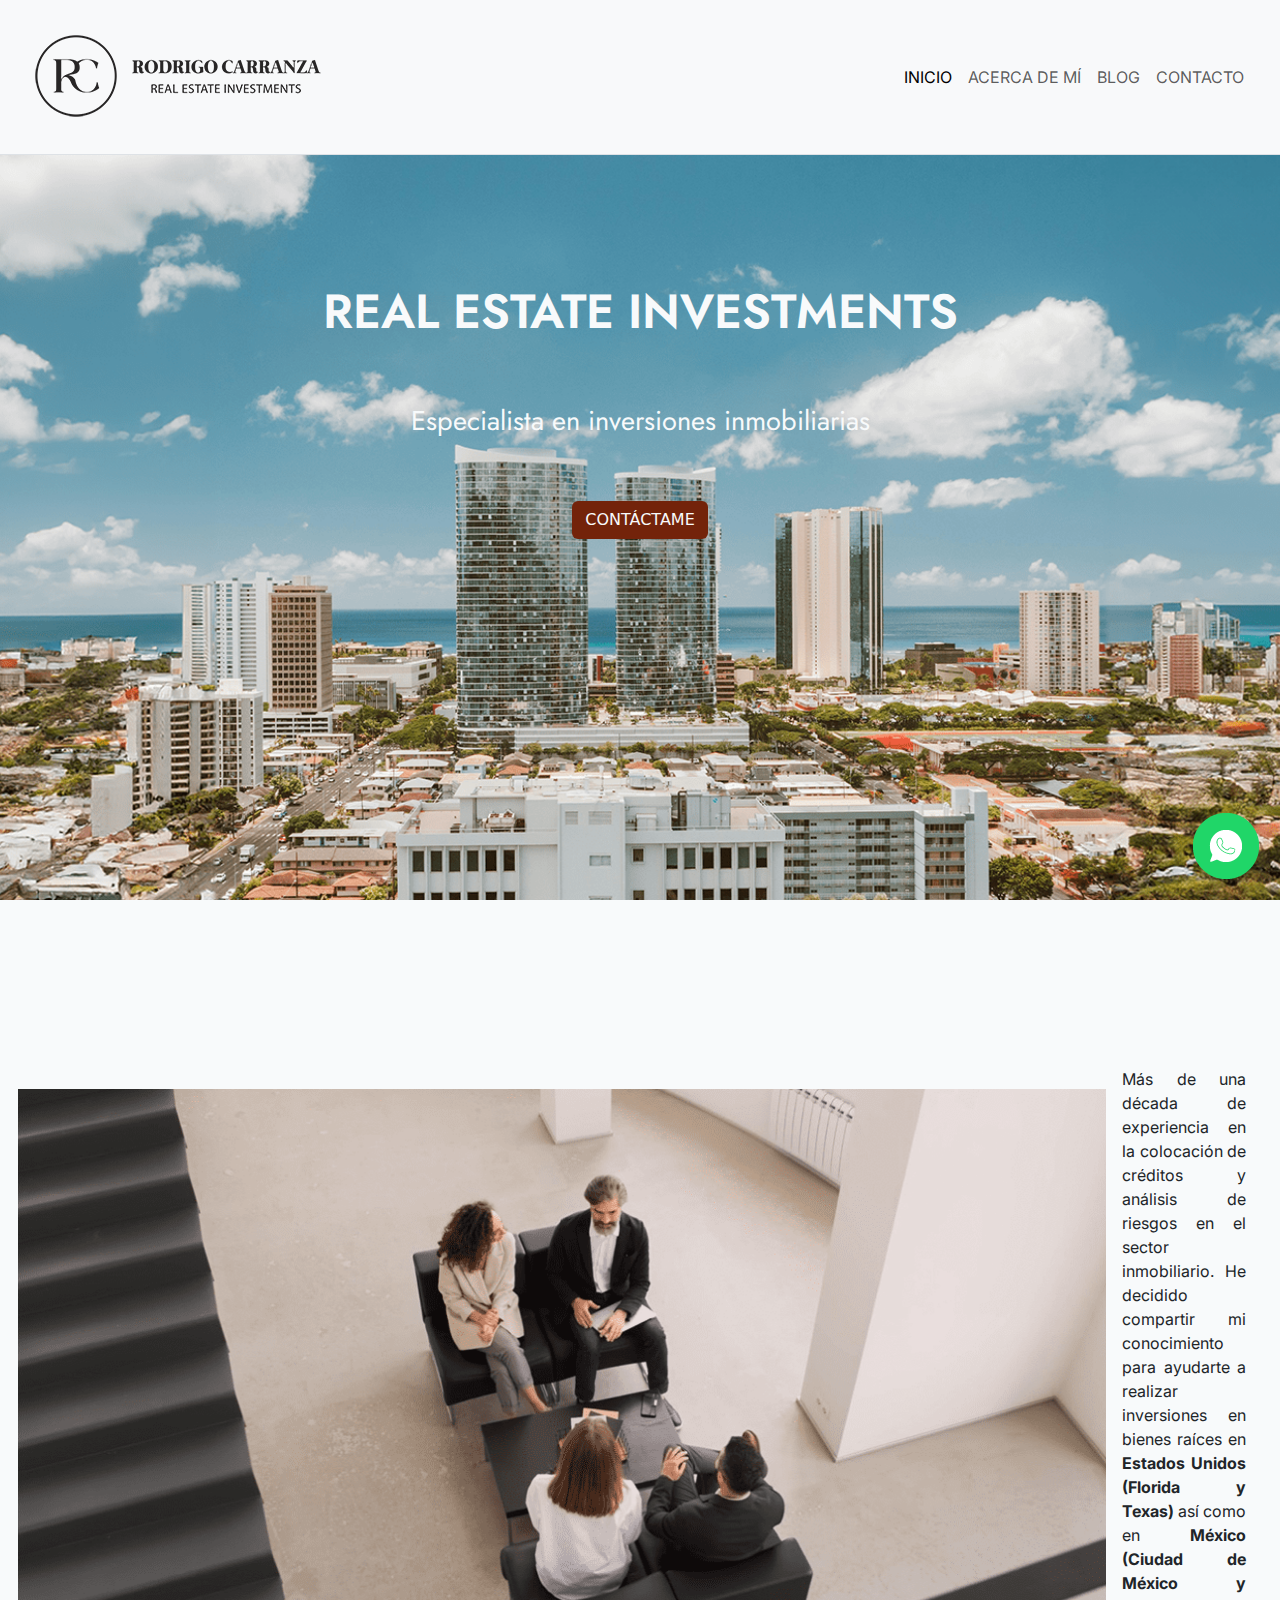
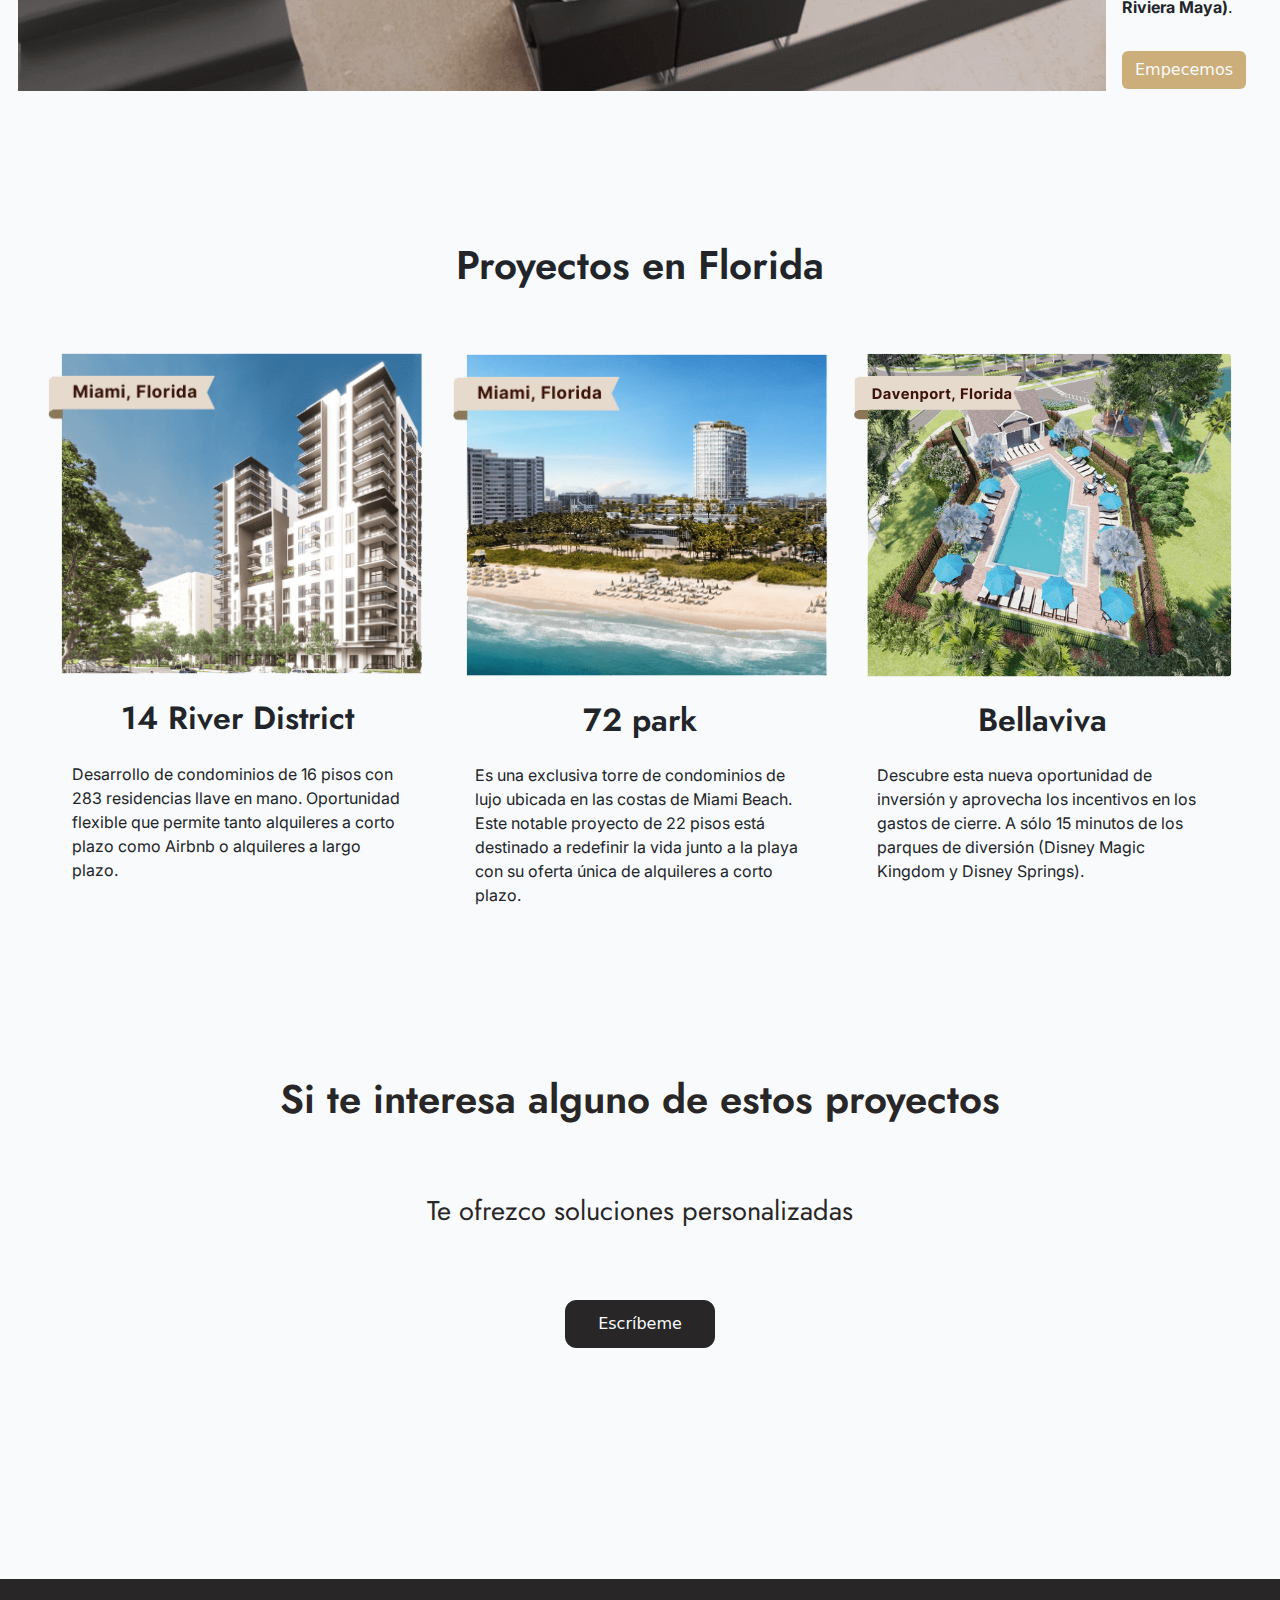
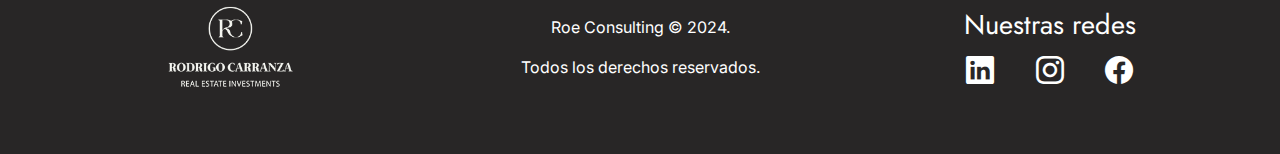
<file: index.html>
<!DOCTYPE html>
<html lang="en">
<head>
    <meta charset="UTF-8">
    <meta name="viewport" content="width=device-width, initial-scale=1. 0">
    <meta name="description" content="Descubre grandes oportunidades de inversión en bienes raíces en Estados Unidos y México con Rodrigo Carranza. Expertos en propiedades en Florida, Texas, Ciudad de México y Riviera Maya.">
    <link rel="preconnect" href="https://fonts.googleapis.com">
    <link rel="preconnect" href="https://fonts.gstatic.com" crossorigin>
    <link href="https://fonts.googleapis.com/css2?family=Inter:wght@100..900&family=Jost:wght@100..900&display=swap" rel="stylesheet">
<link href="https://cdn.jsdelivr.net/npm/bootstrap@5.3.3/dist/css/bootstrap.min.css" rel="stylesheet" integrity="sha384-QWTKZyjpPEjISv5WaRU9OFeRpok6YctnYmDr5pNlyT2bRjXh0JMhjY6hW+ALEwIH" crossorigin="anonymous">
<link rel="stylesheet" href="https://cdn.jsdelivr.net/npm/bootstrap-icons@1.11.3/font/bootstrap-icons.min.css">
    <link rel="stylesheet" href="./css/style.css">
    <title>Rodrigo Carranza, Real Estate Investments</title>
</head>

<body class="index">
  
<header class="sticky-top">

  <nav class="navbar navbar-expand-md bg-body-tertiary border-bottom">
    
    <div class="container-fluid">
      <a class="navbar-brand" href="#"><img src="./imagenes/rc_completo_gris.webp" alt="" class="w-100 p-3"></a>
      <button class="navbar-toggler" type="button" data-bs-toggle="collapse" data-bs-target="#navbarNavDropdown" aria-controls="navbarNavDropdown" aria-expanded="false" aria-label="Toggle navigation">
        <span class="navbar-toggler-icon"></span>
      </button>
      <div class="collapse navbar-collapse justify-content-md-end p-3" id="navbarNavDropdown">
        <ul class="navbar-nav">
          <li class="nav-item">
            <a class="nav-link active" aria-current="page" href="#">INICIO</a>
          </li>
          <li class="nav-item">
            <a class="nav-link" href="./pages/acerca-de-mi.html">ACERCA DE MÍ</a>
          </li>
          <li class="nav-item">
            <a class="nav-link" href="./pages/blog.html">BLOG</a>
          </li>
          <li class="nav-item dropdown">
            <a class="nav-link" href="./pages/contacto.html">CONTACTO</a>
          
          </li>
        </ul>
      </div>
    </div>
  </nav>
</header>
  
     <main>

      <section class= "portada">

        <div>

        <h1>REAL ESTATE INVESTMENTS</h1>
        <h4>Especialista en inversiones inmobiliarias</h4>
        <a href="./pages/contacto.html"class="btn mb-4 btn-2">CONTÁCTAME</a>

        </div>

      </section>

      <section class="seccion-empecemos">
        <img src="./imagenes/experiencia.webp"alt="experiencia">
    
        <div>      
            <p>Más de una década de experiencia en la colocación de créditos y análisis de riesgos en el sector inmobiliario.
            He decidido compartir mi conocimiento para ayudarte a realizar inversiones en bienes raíces en <span class="fw-bold">Estados Unidos (Florida y Texas)</span> así como en <span class="fw-bold">México (Ciudad de México y Riviera Maya)</span>.</p>
            <a href="http://wa.link/x4kqva" target="_blank" class="btn mb-4 btn-1">Empecemos </a>
        </div>
        </section>
        
        <section class="containers">

          <h2 class="text-center m-3">Proyectos en Florida</h2>

        <div class="row p-5">
        
            <article class="col-12 col-md col-lg">
             <img src="./imagenes/14-river.webp" class="rounded mx-auto d-block" alt="14river"/>
             <h3 class="m-4 text-center">14 River District</h3>
             <p class="m-4 text-start"> Desarrollo de condominios de 16 pisos con 283 residencias llave en mano. Oportunidad flexible que permite tanto alquileres a corto plazo como Airbnb o alquileres a largo plazo.</p>
            </article>
        
           <article class="col-12 col-md col-lg">
             <img src="./imagenes/72-park.webp" class="rounded mx-auto d-block"alt="72park"/>
             <h3 class="m-4 text-center">72 park</h3>
             <p class="m-4 text-start">Es una exclusiva torre de condominios de lujo ubicada en las costas de Miami Beach. Este notable proyecto de 22 pisos está destinado a redefinir la vida junto a la playa con su oferta única de alquileres a corto plazo.</p>
           </article>
        
           <article class="col-12 col-md col-lg">
             <img src="./imagenes/bellaviva.webp" class="rounded mx-auto d-block"alt="bellaviva"/>
             <h3 class="m-4 text-center">Bellaviva</h3>
              <p class="m-4 text-start">Descubre esta nueva oportunidad de inversión y aprovecha los incentivos en los gastos de cierre. A sólo 15 minutos de los parques de diversión (Disney Magic Kingdom y Disney Springs).</p>
            </article>

        </div>
        </section>


        <section class= "escribeme">

          <div>
  
          <h2>Si te interesa alguno de estos proyectos</h2>
          <h4>Te ofrezco soluciones personalizadas</h4>
          <a href="http://wa.link/x4kqva" target="_blank"  class="btn btn-2">Escríbeme</a>
  
          </div>
  
        </section>

       
     </main>

     <div class="whatsapp">
      <a href="http://wa.link/x4kqva" class="whats" target="_blank"><img src="./imagenes/whats.webp" alt="whatsapp" ></a>
     </div>


     <footer class="fixed-bottom-0 footer text-white">
      <div class="container">

        <div class="row p-4 d-md-flex justify-content-md-between align-items-md-center">

          <div class="mb-3 d-flex flex-column align-items-center col-md-3">
            <img src="./imagenes/logo-complto.webp" class="w-50 mb-4" alt="">
          </div>


          <div class="mb-4 col-md-4">
            <p class="text-center"> Roe Consulting © 2024.</p>
            <p class="text-center"> Todos los derechos reservados.</p>
          </div>

         <div class="mb-3 col-md-3">
           <h4 class="text-center">Nuestras redes</h4>

           <div class="mb-3 fs-3 d-flex justify-content-evenly">
            <a href="https://www.linkedin.com/in/rodrigo-carranza-b4a58064/" target="_blank"><i class="bi bi-linkedin text-white"></i></a>
            <a href="https://www.instagram.com/rodrigo.carranza.rc" target="_blank"><i class="bi bi-instagram text-white"></i></a>
            <a href="https://www.facebook.com/rodrigo.carranza.rc" target="_blank"><i class="bi bi-facebook text-white"></i></a>
            </div>

          </div>
        </div>
      </div>
        

     </footer>

    <script src="https://cdn.jsdelivr.net/npm/bootstrap@5.3.3/dist/js/bootstrap.bundle.min.js" integrity="sha384-YvpcrYf0tY3lHB60NNkmXc5s9fDVZLESaAA55NDzOxhy9GkcIdslK1eN7N6jIeHz" crossorigin="anonymous"></script>
</body>
</html>
</file>
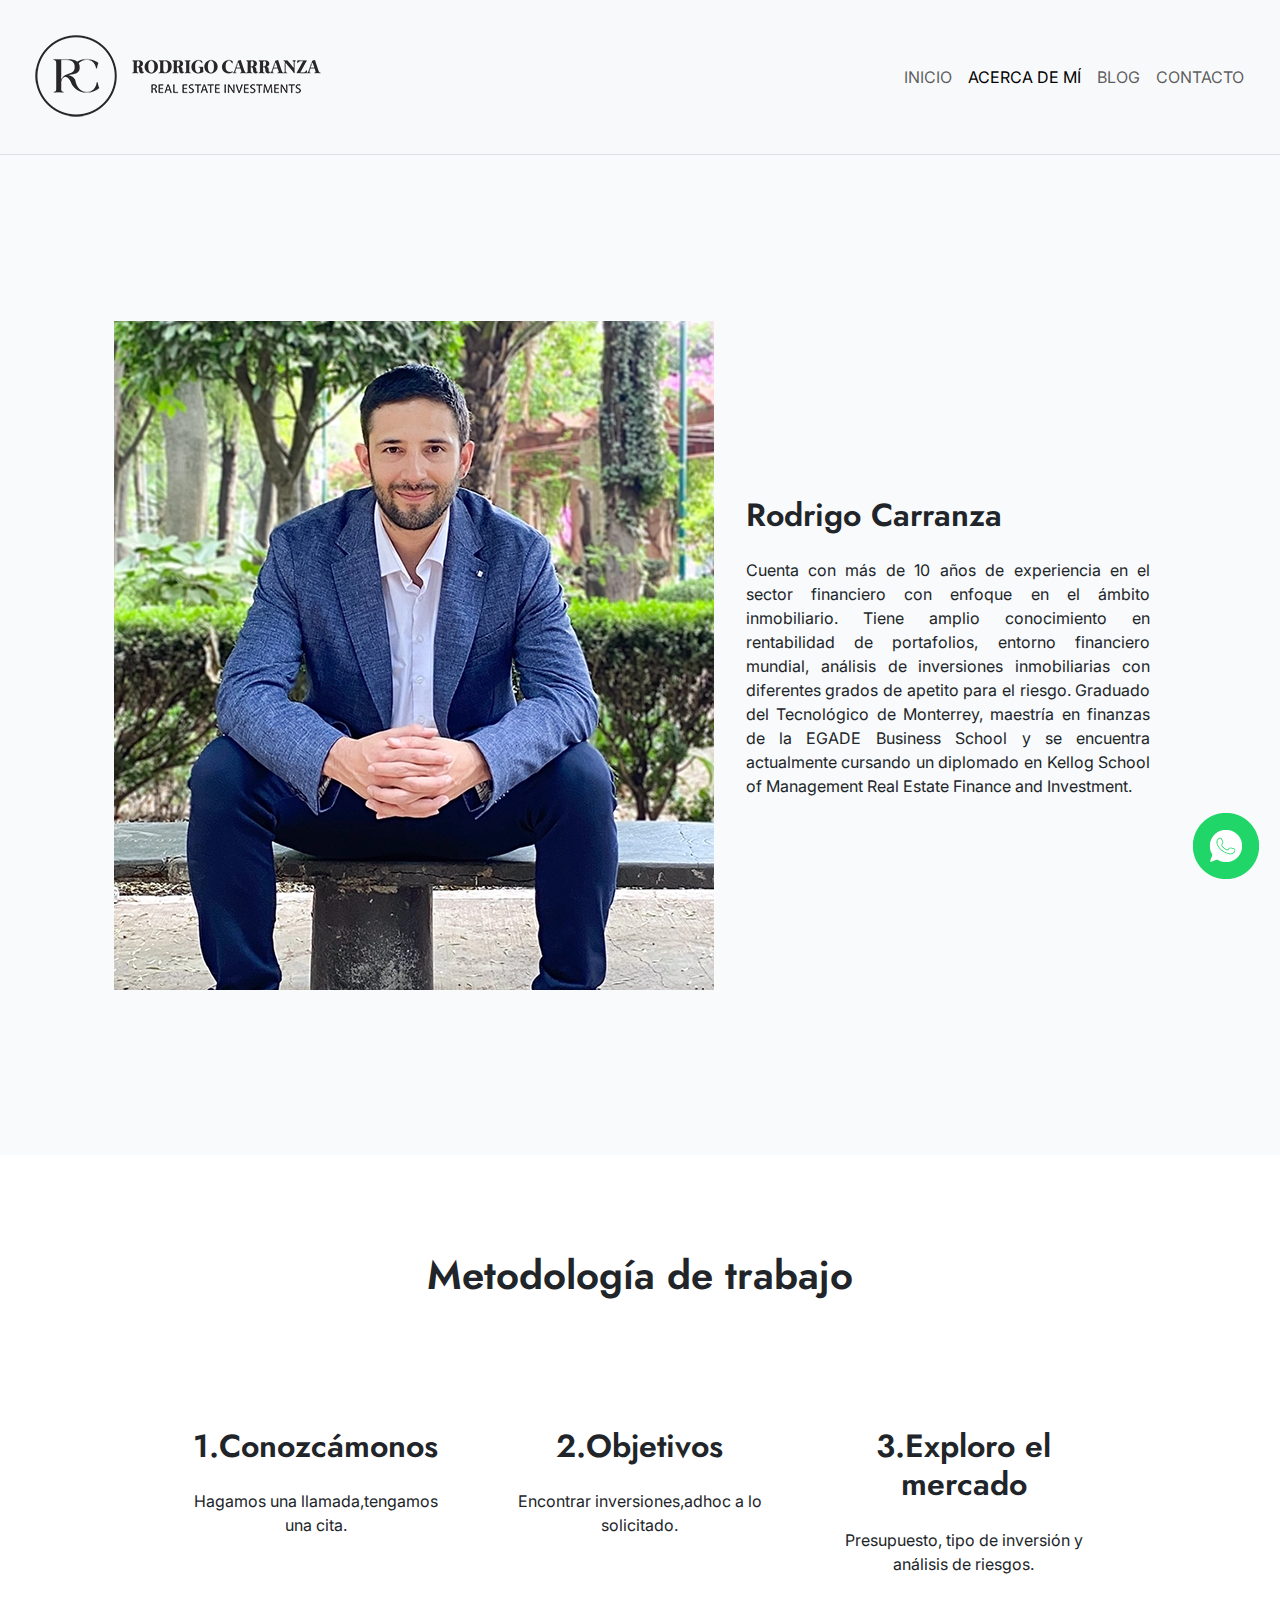
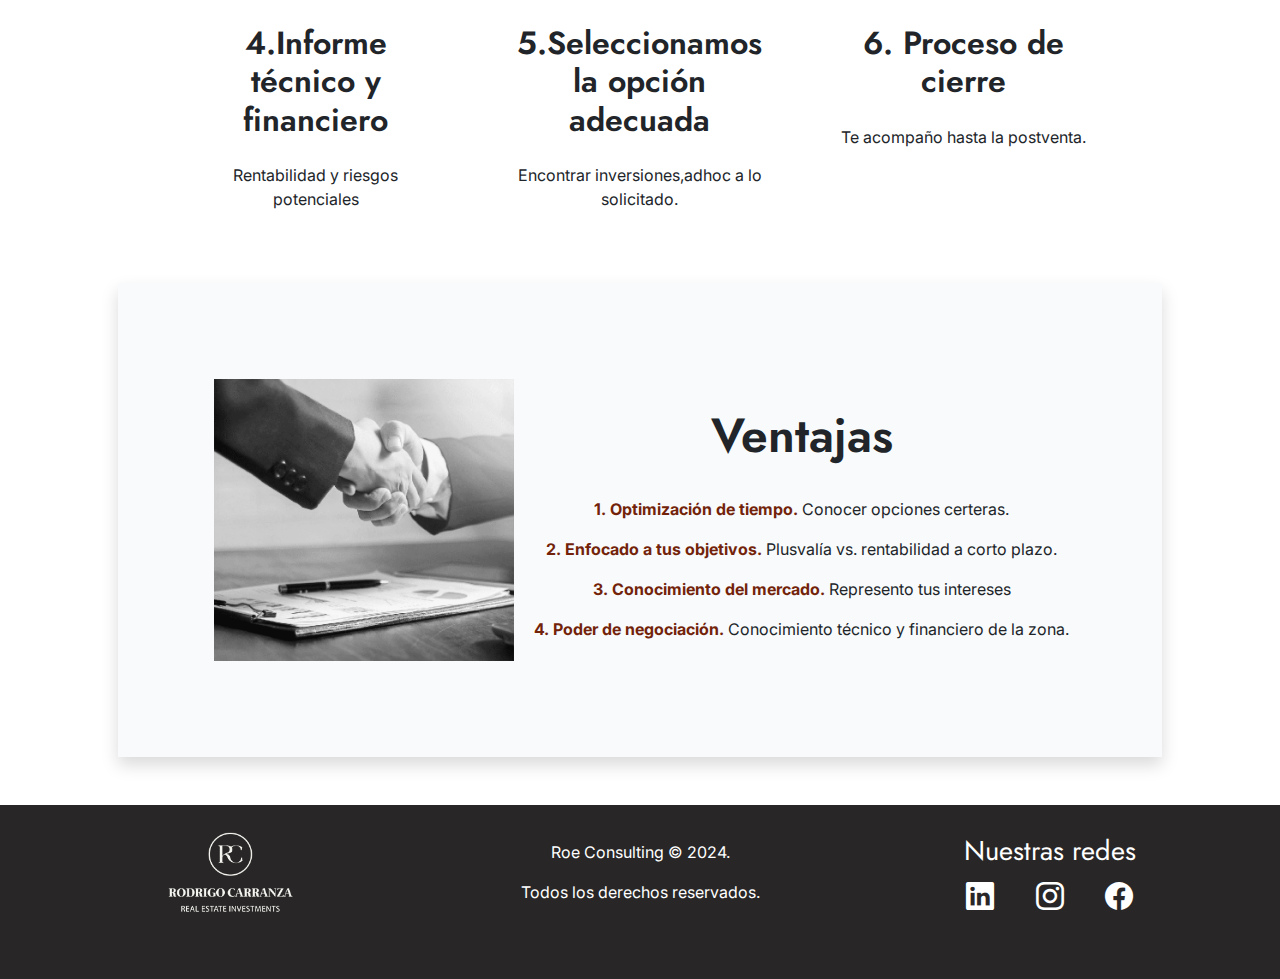
<file: pages/acerca-de-mi.html>
<!DOCTYPE html>
<html lang="en">
<head>
    <meta charset="UTF-8">
    <meta name="viewport" content="width= , initial-scale=1.0">
    <meta name="description" content="Conoce mi experiencia y forma de trabajo de Rodrigo Carranza en el mundo de las inversiones inmobiliarias. Confía en mi conocimiento para guiar tus decisiones financieras.">
<link rel="preconnect" href="https://fonts.googleapis.com">
<link rel="preconnect" href="https://fonts.gstatic.com" crossorigin>
<link href="https://fonts.googleapis.com/css2?family=Inter:wght@100..900&family=Jost:wght@100..900&display=swap" rel="stylesheet">
<link href="https://cdn.jsdelivr.net/npm/bootstrap@5.3.3/dist/css/bootstrap.min.css" rel="stylesheet" integrity="sha384-QWTKZyjpPEjISv5WaRU9OFeRpok6YctnYmDr5pNlyT2bRjXh0JMhjY6hW+ALEwIH" crossorigin="anonymous">
<link rel="stylesheet" href="https://cdn.jsdelivr.net/npm/bootstrap-icons@1.11.3/font/bootstrap-icons.min.css">
    <link rel="stylesheet" href="../css/style.css">
    <title>Acerca de mí - 10 años de experiencia en el sector financiero</title>
</head>

<body>

  <header class="sticky-top">


    <nav class="navbar navbar-expand-md bg-body-tertiary border-bottom">
      <div class="container-fluid ">
        <a class="navbar-brand" href="../index.html"><img src="../imagenes/rc_completo_gris.webp" alt="" class="w-100 p-3"></a>
        <button class="navbar-toggler" type="button" data-bs-toggle="collapse" data-bs-target="#navbarNavDropdown" aria-controls="navbarNavDropdown" aria-expanded="false" aria-label="Toggle navigation">
          <span class="navbar-toggler-icon"></span>
        </button>
        <div class="collapse navbar-collapse justify-content-md-end p-3" id="navbarNavDropdown">
          <ul class="navbar-nav">
            <li class="nav-item">
              <a class="nav-link" href="../index.html">INICIO</a>
            </li>
            <li class="nav-item">
              <a class="nav-link active" aria-current="page" href="#">ACERCA DE MÍ</a>
            </li>
            <li class="nav-item">
              <a class="nav-link" href="../pages/blog.html">BLOG</a>
            </li>
            <li class="nav-item dropdown">
              <a class="nav-link" href="../pages/contacto.html">CONTACTO</a>
            
            </li>
          </ul>
        </div>
      </div>
    </nav>
  </header>

<main>

    <section class="bio">
        <img src="../imagenes/real-estate.webp"alt="bio">
    
        <div>      

            <h3>Rodrigo Carranza</h3>
            <p>Cuenta con más de 10 años de experiencia en el sector financiero con enfoque en el ámbito inmobiliario.
                
            Tiene amplio conocimiento en rentabilidad de portafolios, entorno financiero mundial, análisis de inversiones inmobiliarias con  diferentes grados de apetito para el riesgo.
            
            Graduado del Tecnológico de Monterrey, maestría en finanzas de la EGADE Business School y se encuentra actualmente cursando un diplomado en Kellog School of Management Real Estate Finance and Investment.</p>
           
        </div>
        </section>


      
        <section class= "metodologia">

        <div class="container p-5">     
          <h2 class="text-center  p-5">Metodología de trabajo</h2>
        
          <div class="row p-5">
        
            <article class="col-12 col-md col-xl-4">
             <h3 class="m-4 text-center">1.Conozcámonos</h3>
             <p class="m-4 text-center"> Hagamos una llamada,tengamos una cita.</p>
            </article>
        
           <article class="col-12 col-md col-xl-4">
             <h3 class="m-4 text-center">2.Objetivos</h3>
             <p class="m-4 text-center">Encontrar inversiones,adhoc a lo solicitado.</p>
           </article>
        
           <article class="col-12 col-md col-xl-4">
             <h3 class="m-4 text-center">3.Exploro el mercado</h3>
              <p class="m-4 text-center">Presupuesto, tipo de inversión y análisis de riesgos.</p>
            </article>

            <article class="col-12 col-md col-xl-4">
              <h3 class="m-4 text-center">4.Informe técnico y financiero</h3>
              <p class="m-4 text-center"> Rentabilidad y riesgos potenciales</p>
             </article>
         
            <article class="col-12 col-md col-xl-4">
              <h3 class="m-4 text-center">5.Seleccionamos la opción adecuada</h3>
              <p class="m-4 text-center">Encontrar inversiones,adhoc a lo solicitado.</p>
            </article>
         
            <article class="col-12 col-md col-xl-4">
              <h3 class="m-4 text-center">6. Proceso de cierre</h3>
               <p class="m-4 text-center">Te acompaño hasta la postventa.</p>
             </article>
          </div>


          <div class="container shadow p-5 ventajas">
            <div class="row align-items-center">
          
              <div class="d-none d-md-block col-md-4">
                <img src="../imagenes/ventajas.webp" class="align-items-center m-5" alt="">
              </div>
          
             <div class="text-center text-md-start col-md-8 p-5">
               <h1 class="text-center p-4">Ventajas</h1>
               <p class="text-center"><span class="fw-bold text-red">1. Optimización de tiempo.</span> Conocer opciones certeras.</p>
               <p class="text-center"><span class="fw-bold text-red">2. Enfocado a tus objetivos.</span> Plusvalía vs. rentabilidad a corto plazo.</p>
               <p class="text-center"><span class="fw-bold text-red">3. Conocimiento del mercado.</span> Represento tus intereses</p>
               <p class="text-center"><span class="fw-bold text-red">4. Poder de negociación.</span> Conocimiento técnico y financiero de la zona.</p>
             </div>
          
            </div>
           
          </div>

       

  

        </section>

        
      
  
      

</main>

    <div class="whatsapp">
      <a href="http://wa.link/x4kqva" target="_blank"><img src="../imagenes/whats.webp" alt="whatsapp"></a>
     </div>
    
     <footer class="fixed-bottom-0 text-white footer">
    
      <div class="container">
    
        <div class="row p-4 d-md-flex justify-content-md-between align-items-md-center">
    
           <div class="mb-3 d-flex flex-column align-items-center col-md-3">
             <img src="../imagenes/logo-complto.webp" class="w-50 mb-4" alt="">
           </div>

           <div class="mb-4 col-md-4">
             <p class="text-center"> Roe Consulting © 2024.</p>
             <p class="text-center"> Todos los derechos reservados.</p>
           </div>
    
          <div class="mb-3 col-md-3">
           <h4 class="text-center">Nuestras redes</h4>
    
            <div class="mb-3 fs-3 d-flex justify-content-evenly">
             <a href="https://www.linkedin.com/in/rodrigo-carranza-b4a58064/" target="_blank"><i class="bi bi-linkedin text-white"></i></a>
             <a href="https://www.instagram.com/rodrigo.carranza.rc" target="_blank"><i class="bi bi-instagram text-white"></i></a>
             <a href="https://www.facebook.com/rodrigo.carranza.rc" target="_blank"><i class="bi bi-facebook text-white"></i></a>
            </div>
          </div>

        </div>
      </div>
        
    
     </footer>

   <script src="https://cdn.jsdelivr.net/npm/bootstrap@5.3.3/dist/js/bootstrap.bundle.min.js" integrity="sha384-YvpcrYf0tY3lHB60NNkmXc5s9fDVZLESaAA55NDzOxhy9GkcIdslK1eN7N6jIeHz" crossorigin="anonymous"></script>
 
</body>
</html>
</file>
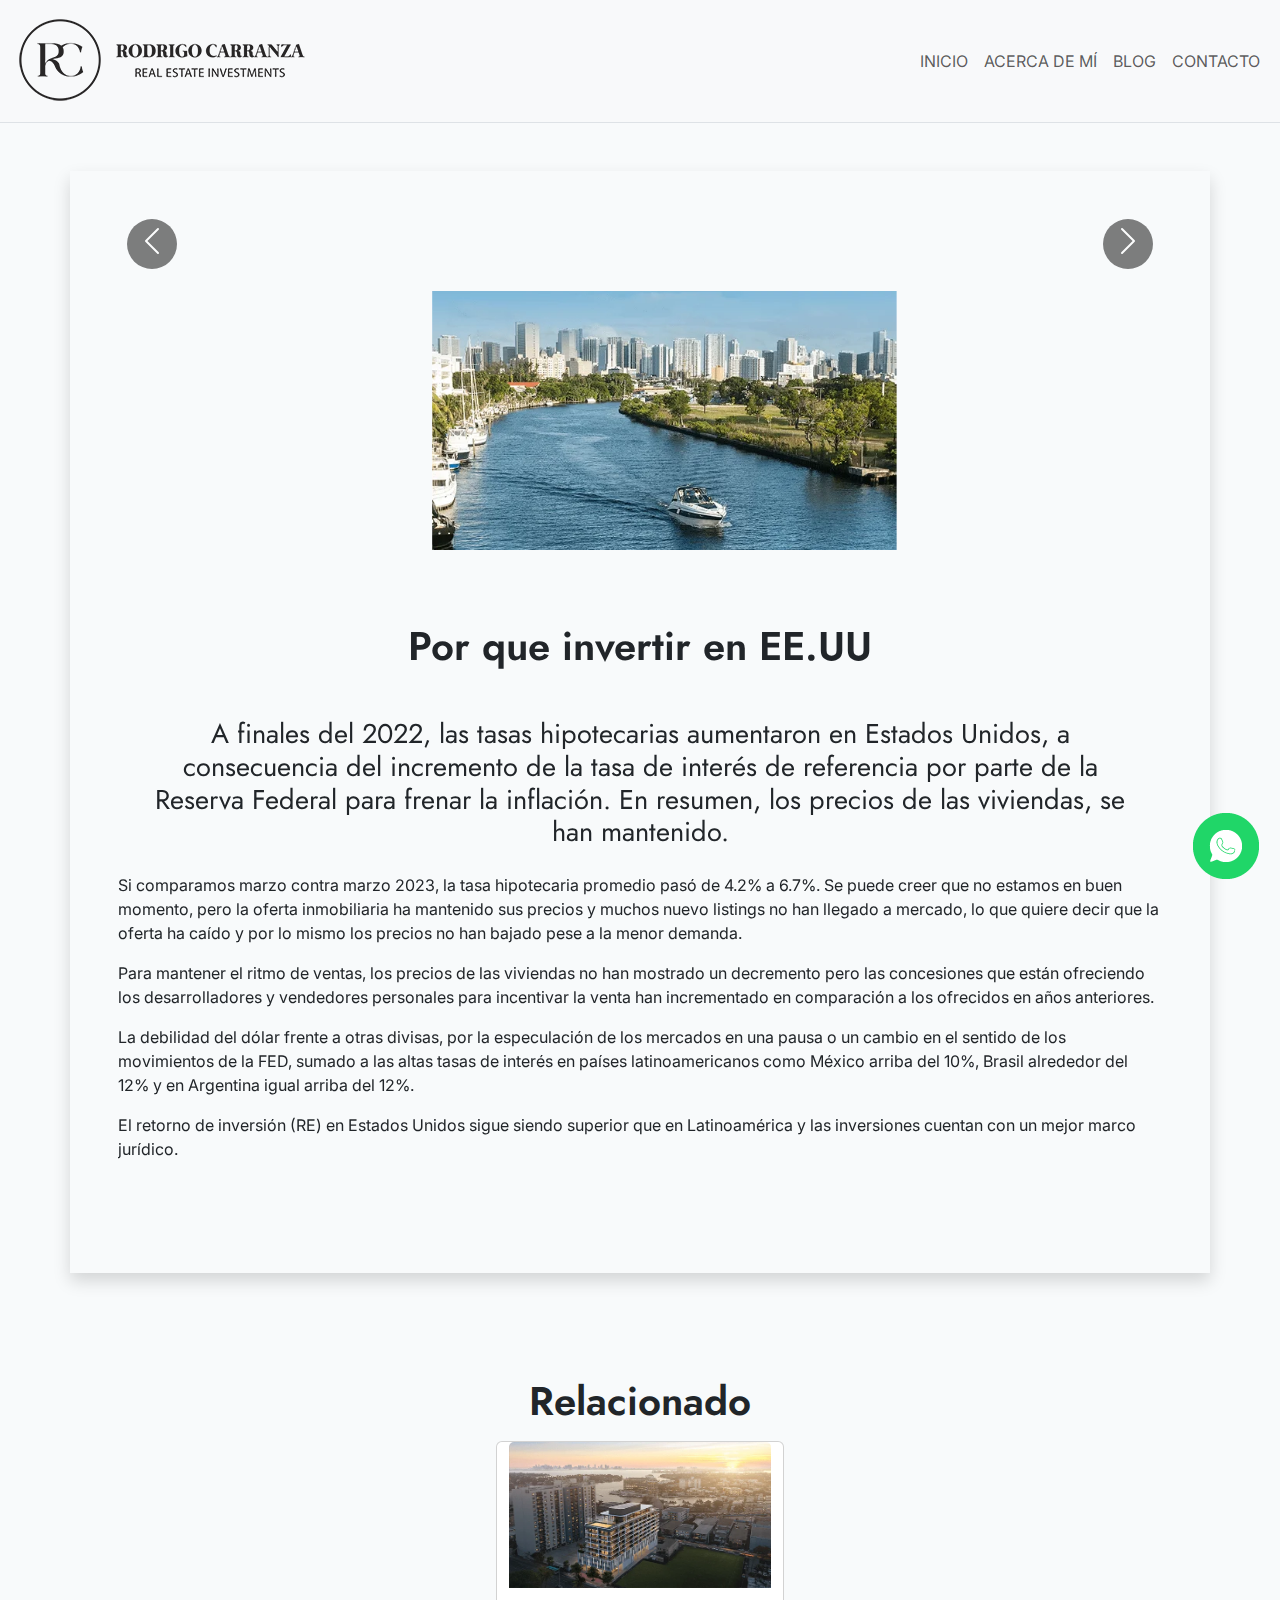
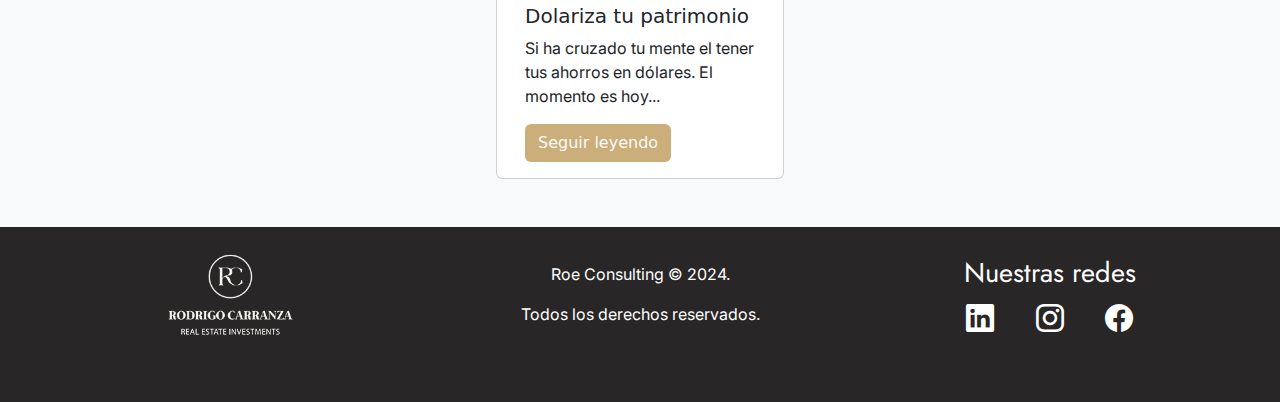
<file: pages/blog-1art.html>
<!DOCTYPE html>
<html lang="en">
<head>
    <meta charset="UTF-8">
    <meta name="viewport" content="width=device-width, initial-scale=1.0">
    <meta name="description" content="Descubre cómo diversificar tu cartera con propiedades en Florida y Texas. Sigue leyendo para obtener información valiosa sobre el mercado inmobiliario">
<link rel="preconnect" href="https://fonts.googleapis.com">
<link rel="preconnect" href="https://fonts.gstatic.com" crossorigin>
<link href="https://fonts.googleapis.com/css2?family=Inter:wght@100..900&family=Jost:wght@100..900&display=swap" rel="stylesheet">
<link href="https://cdn.jsdelivr.net/npm/bootstrap@5.3.3/dist/css/bootstrap.min.css" rel="stylesheet" integrity="sha384-QWTKZyjpPEjISv5WaRU9OFeRpok6YctnYmDr5pNlyT2bRjXh0JMhjY6hW+ALEwIH" crossorigin="anonymous">
<link rel="stylesheet" href="https://cdn.jsdelivr.net/npm/bootstrap-icons@1.11.3/font/bootstrap-icons.min.css">
    <link rel="stylesheet" href="../css/style.css">
    <title>Por que invertir en EE.UU</title>
</head>


<body class="blog">

  <header class="sticky-top">
    <nav class="navbar navbar-expand-md bg-body-tertiary border-bottom">
    <div class="container-fluid">
      <a class="navbar-brand" href="../index.html"><img src="../imagenes/rc_completo_gris.webp" alt="" class="w-100"></a>
      <button class="navbar-toggler" type="button" data-bs-toggle="collapse" data-bs-target="#navbarNavDropdown" aria-controls="navbarNavDropdown" aria-expanded="false" aria-label="Toggle navigation">
        <span class="navbar-toggler-icon"></span>
      </button>
      <div class="collapse navbar-collapse justify-content-md-end" id="navbarNavDropdown">
        <ul class="navbar-nav">
          <li class="nav-item">
            <a class="nav-link" href="../index.html">INICIO</a>
          </li>
          <li class="nav-item">
            <a class="nav-link" href="../pages/acerca-de-mi.html">ACERCA DE MÍ</a>
          </li>
          <li class="nav-item">
            <a class="nav-link" href="../pages/blog.html">BLOG</a>
          </li>
          <li class="nav-item dropdown">
            <a class="nav-link" href="../pages/contacto.html">CONTACTO</a>
          
          </li>
        </ul>
      </div>
    </div>
  </nav>
</header>
<main>

  <section class="container shadow my-5">

    <div class="row">

    <div id="carouselExample" class="carousel slide col-12 my-5 p-5">
      
    <div class="carousel-inner">
      <div class="carousel-item active">
        <img src="../imagenes/articulo_0.webp" class="m-4" alt="">
        <h2 class="m-4 p-4 text-center" >Por que invertir en EE.UU</h2>
        <h4 class="m-4 text-center">A finales del 2022, las tasas hipotecarias aumentaron en Estados Unidos, a consecuencia del incremento de la tasa de interés de referencia por parte de la Reserva Federal para frenar la inflación. En resumen, los precios de las viviendas, se han mantenido. </h4>
        <p>Si comparamos marzo contra marzo 2023, la tasa hipotecaria promedio pasó de 4.2% a 6.7%. Se puede creer que no estamos en buen momento, pero la oferta inmobiliaria ha mantenido sus precios y muchos nuevo listings no han llegado a mercado, lo que quiere decir que la oferta ha caído y por lo mismo los precios no han bajado pese a la menor demanda.</p>
        <p>Para mantener el ritmo de ventas, los precios de las viviendas no han mostrado un decremento pero las concesiones que están ofreciendo los desarrolladores y vendedores personales para incentivar la venta han incrementado en comparación a los ofrecidos en años anteriores.</p>
        <p>La debilidad del dólar frente a otras divisas, por la especulación de los mercados en una pausa o un cambio en el sentido de los movimientos de la FED, sumado a las altas tasas de interés en países latinoamericanos como México arriba del 10%, Brasil alrededor del 12% y en Argentina igual arriba del 12%.</p> 
        <p>El retorno de inversión (RE) en Estados Unidos sigue siendo superior que en Latinoamérica y las inversiones cuentan con un mejor marco jurídico.</p>
         
         
      </div>
      
    </div>
    <button class="carousel-control-prev" type="button" data-bs-target="#carouselExample">
      <a href="../pages/blog.html"><span class="carousel-control-prev-icon"aria-hidden="true" ></span></a>

    </button>
    <button class="carousel-control-next" type="button" data-bs-target="#carouselExample">
      <a href="../pages/blog-2art.html"><span class="carousel-control-next-icon" aria-hidden="true"></span></a>
    </button>
  </div>

    </div>
</section>

<section class="container relacionado">

  <h2 class="p-2 text-center">Relacionado</h2>

  <div class="row justify-content-center">
  

     <article class="card" style="width: 18rem;">
      <img src="../imagenes/articulo2.webp" class="card-img-top" alt="...">
      <div class="card-body">
        <h5 class="card-title">Dolariza tu patrimonio</h5>
        <p class="card-text">Si ha cruzado tu mente el tener tus ahorros en dólares. El momento es hoy...</p>
        <a href="../pages/blog-2art.html" class="btn btn-1">Seguir leyendo</a>
      </div>
    </article>

  </div>
  </section>


</main>


<div class="whatsapp">
  <a href="http://wa.link/x4kqva"target="_blank"><img src="../imagenes/whats.webp" alt="whatsapp"></a>
 </div>

 <footer class="footer text-white fixed-bottom-0">

  <div class="container">
    
    <div class="row p-4 d-md-flex justify-content-md-between align-items-md-center">

       <div class="mb-3 d-flex flex-column align-items-center col-md-3">
         <img src="../imagenes/logo-complto.webp" class="w-50 mb-4" alt="">
       </div>

       <div class="mb-4 col-md-4">
         <p class="text-center"> Roe Consulting © 2024.</p>
         <p class="text-center"> Todos los derechos reservados.</p>
       </div>

      <div class="mb-3 col-md-3">
       <h4 class="text-center">Nuestras redes</h4>

        <div class="mb-3 fs-3 d-flex justify-content-evenly">
         <a href="https://www.linkedin.com/in/rodrigo-carranza-b4a58064/" target="_blank"><i class="bi bi-linkedin text-white"></i></a>
         <a href="https://www.instagram.com/rodrigo.carranza.rc" target="_blank"><i class="bi bi-instagram text-white"></i></a>
         <a href="https://www.facebook.com/rodrigo.carranza.rc" target="_blank"><i class="bi bi-facebook text-white"></i></a>
        </div>
      </div>

    </div>
  </div>

 </footer>




    <script src="https://cdn.jsdelivr.net/npm/bootstrap@5.3.3/dist/js/bootstrap.bundle.min.js" integrity="sha384-YvpcrYf0tY3lHB60NNkmXc5s9fDVZLESaAA55NDzOxhy9GkcIdslK1eN7N6jIeHz" crossorigin="anonymous"></script>

</body>
</html>
</file>
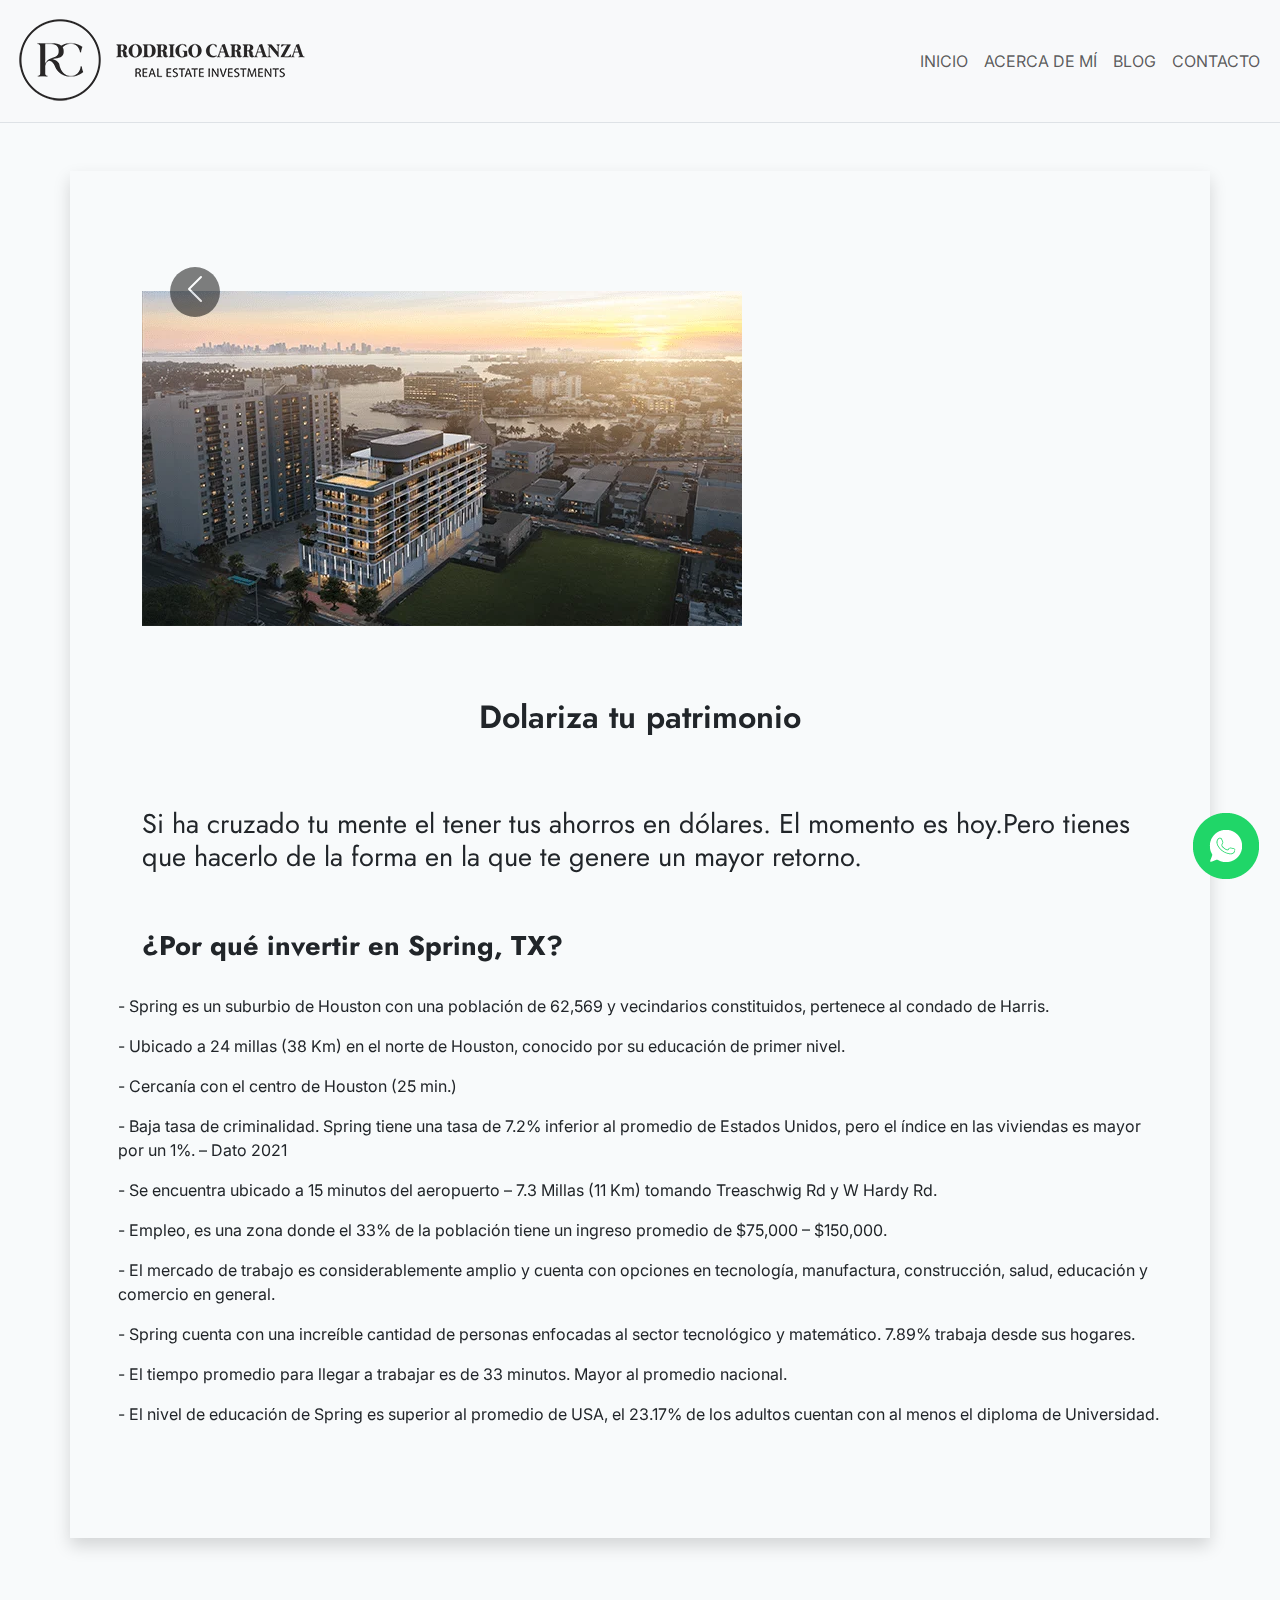
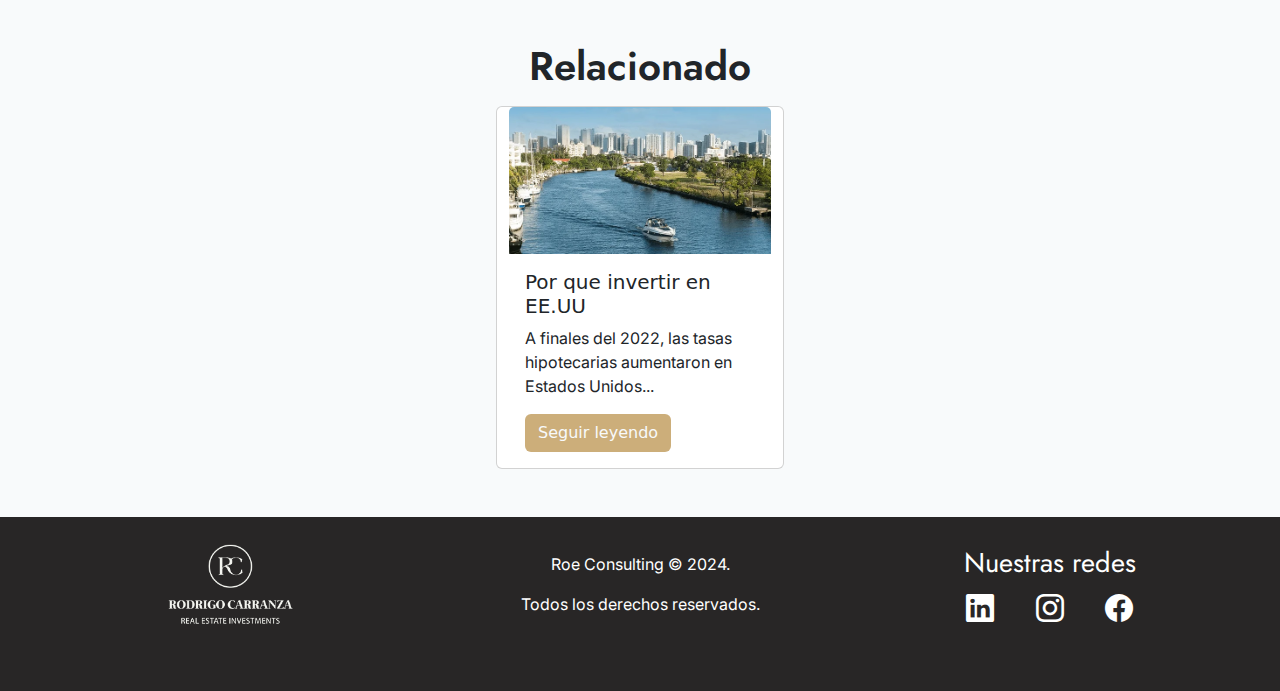
<file: pages/blog-2art.html>
<!DOCTYPE html>
<html lang="en">
<head>
    <meta charset="UTF-8">
    <meta name="viewport" content="width=device-width, initial-scale=1.0">
    <meta name="description" content="Conoce las razones para invertir en Spring, TX.Encuentra oportunidades únicas en destinos de primer nivel con el respaldo de Rodrigo Carranza.">
<link rel="preconnect" href="https://fonts.googleapis.com">
<link rel="preconnect" href="https://fonts.gstatic.com" crossorigin>
<link href="https://fonts.googleapis.com/css2?family=Inter:wght@100..900&family=Jost:wght@100..900&display=swap" rel="stylesheet">
<link href="https://cdn.jsdelivr.net/npm/bootstrap@5.3.3/dist/css/bootstrap.min.css" rel="stylesheet" integrity="sha384-QWTKZyjpPEjISv5WaRU9OFeRpok6YctnYmDr5pNlyT2bRjXh0JMhjY6hW+ALEwIH" crossorigin="anonymous">
<link rel="stylesheet" href="https://cdn.jsdelivr.net/npm/bootstrap-icons@1.11.3/font/bootstrap-icons.min.css">
    <link rel="stylesheet" href="../css/style.css">
    <title>Dolariza tu patrimonio</title>
</head>


<body class="blog">

<header class="sticky-top">

  <nav class="navbar navbar-expand-md bg-body-tertiary border-bottom">
    <div class="container-fluid">
      <a class="navbar-brand" href="../index.html"><img src="../imagenes/rc_completo_gris.webp" alt="" class="w-100"></a>
      <button class="navbar-toggler" type="button" data-bs-toggle="collapse" data-bs-target="#navbarNavDropdown" aria-controls="navbarNavDropdown" aria-expanded="false" aria-label="Toggle navigation">
        <span class="navbar-toggler-icon"></span>
      </button>
      <div class="collapse navbar-collapse justify-content-md-end" id="navbarNavDropdown">
        <ul class="navbar-nav">
          <li class="nav-item">
            <a class="nav-link" href="../index.html">INICIO</a>
          </li>
          <li class="nav-item">
            <a class="nav-link" href="../pages/acerca-de-mi.html">ACERCA DE MÍ</a>
          </li>
          <li class="nav-item">
            <a class="nav-link" href="../pages/blog.html">BLOG</a>
          </li>
          <li class="nav-item dropdown">
            <a class="nav-link" href="../pages/contacto.html">CONTACTO</a>
          
          </li>
        </ul>
      </div>
    </div>
  </nav>
</header>

<main>

  <section class="container shadow my-5">

    <div class="row">

    <div id="carouselExample" class="carousel slide col-12 my-5 p-5">
      
    <div class="carousel-inner">
      <div class="carousel-item active">
        <img src="../imagenes/articulo2.webp" class="m-4" alt="">
        <h3 class="m-4 p-4 text-center" >Dolariza tu patrimonio</h3>
        <h4 class="p-4 text-star">Si ha cruzado tu mente el tener tus ahorros en dólares. El momento es hoy.Pero tienes que hacerlo de la forma en la que te genere un mayor retorno.</h4>
        <h4 class="p-4  fw-bold text-star">¿Por qué invertir en Spring, TX?</h4>
        <p> - Spring es un suburbio de Houston con una población de 62,569 y vecindarios constituidos, pertenece al condado de Harris.</p>
        <p> - Ubicado a 24 millas (38 Km) en el norte de Houston, conocido por su educación de primer nivel.</p> 
        <p> - Cercanía con el centro de Houston (25 min.)</p>
        <p> - Baja tasa de criminalidad. Spring tiene una tasa de 7.2% inferior al promedio de Estados Unidos, pero el índice en las viviendas es mayor por un 1%. – Dato 2021</p>
        <p> - Se encuentra ubicado a 15 minutos del aeropuerto – 7.3 Millas (11 Km) tomando Treaschwig Rd y W Hardy Rd. </p>
        <p> - Empleo, es una zona donde el 33% de la población tiene un ingreso promedio de $75,000 – $150,000. </p>
        <p> - El mercado de trabajo es considerablemente amplio y cuenta con opciones en tecnología, manufactura, construcción, salud, educación y comercio en general. </p>
        <p> - Spring cuenta con una increíble cantidad de personas enfocadas al sector tecnológico y matemático. 7.89% trabaja desde sus hogares.</p>
        <p> - El tiempo promedio para llegar a trabajar es de 33 minutos. Mayor al promedio nacional.</p>
        <p> - El nivel de educación de Spring es superior al promedio de USA, el 23.17% de los adultos cuentan con al menos el diploma de Universidad.</p>
    </div>
    <button class="carousel-control-prev" type="button" data-bs-target="#carouselExample">
      <a href="../pages/blog-1art.html"><span class="carousel-control-prev-icon"aria-hidden="true" ></span></a>

    </button>
  </div>

</div>
</section>

<section class="container relacionado">

  <h2 class="p-2 text-center">Relacionado</h2>

  <div class="row justify-content-center">
  

     <article class="card" style="width: 18rem;">
      <img src="../imagenes/articulo.webp" class="card-img-top" alt="...">
      <div class="card-body">
        <h5 class="card-title">Por que invertir en EE.UU</h5>
        <p class="card-text">A finales del 2022, las tasas hipotecarias aumentaron en Estados Unidos...</p>
        <a href="../pages/blog-1art.html" class="btn btn-1">Seguir leyendo</a>
      </div>
    </article>

  </div>
  </section>



</main>


<div class="whatsapp">
  <a href="http://wa.link/x4kqva"target="_blank"><img src="../imagenes/whats.webp" alt="whatsapp"></a>
 </div>

 <footer class="footer text-white fixed-bottom-0">

  <div class="container">
    
    <div class="row p-4 d-md-flex justify-content-md-between align-items-md-center">

       <div class="mb-3 d-flex flex-column align-items-center col-md-3">
         <img src="../imagenes/logo-complto.webp" class="w-50 mb-4" alt="">
       </div>

       <div class="mb-4 col-md-4">
         <p class="text-center"> Roe Consulting © 2024.</p>
         <p class="text-center"> Todos los derechos reservados.</p>
       </div>

      <div class="mb-3 col-md-3">
       <h4 class="text-center">Nuestras redes</h4>

        <div class="mb-3 fs-3 d-flex justify-content-evenly">
         <a href="https://www.linkedin.com/in/rodrigo-carranza-b4a58064/" target="_blank"><i class="bi bi-linkedin text-white"></i></a>
         <a href="https://www.instagram.com/rodrigo.carranza.rc" target="_blank"><i class="bi bi-instagram text-white"></i></a>
         <a href="https://www.facebook.com/rodrigo.carranza.rc" target="_blank"><i class="bi bi-facebook text-white"></i></a>
        </div>
      </div>

    </div>
  </div>

 </footer>




    <script src="https://cdn.jsdelivr.net/npm/bootstrap@5.3.3/dist/js/bootstrap.bundle.min.js" integrity="sha384-YvpcrYf0tY3lHB60NNkmXc5s9fDVZLESaAA55NDzOxhy9GkcIdslK1eN7N6jIeHz" crossorigin="anonymous"></script>

</body>
</html>
</file>
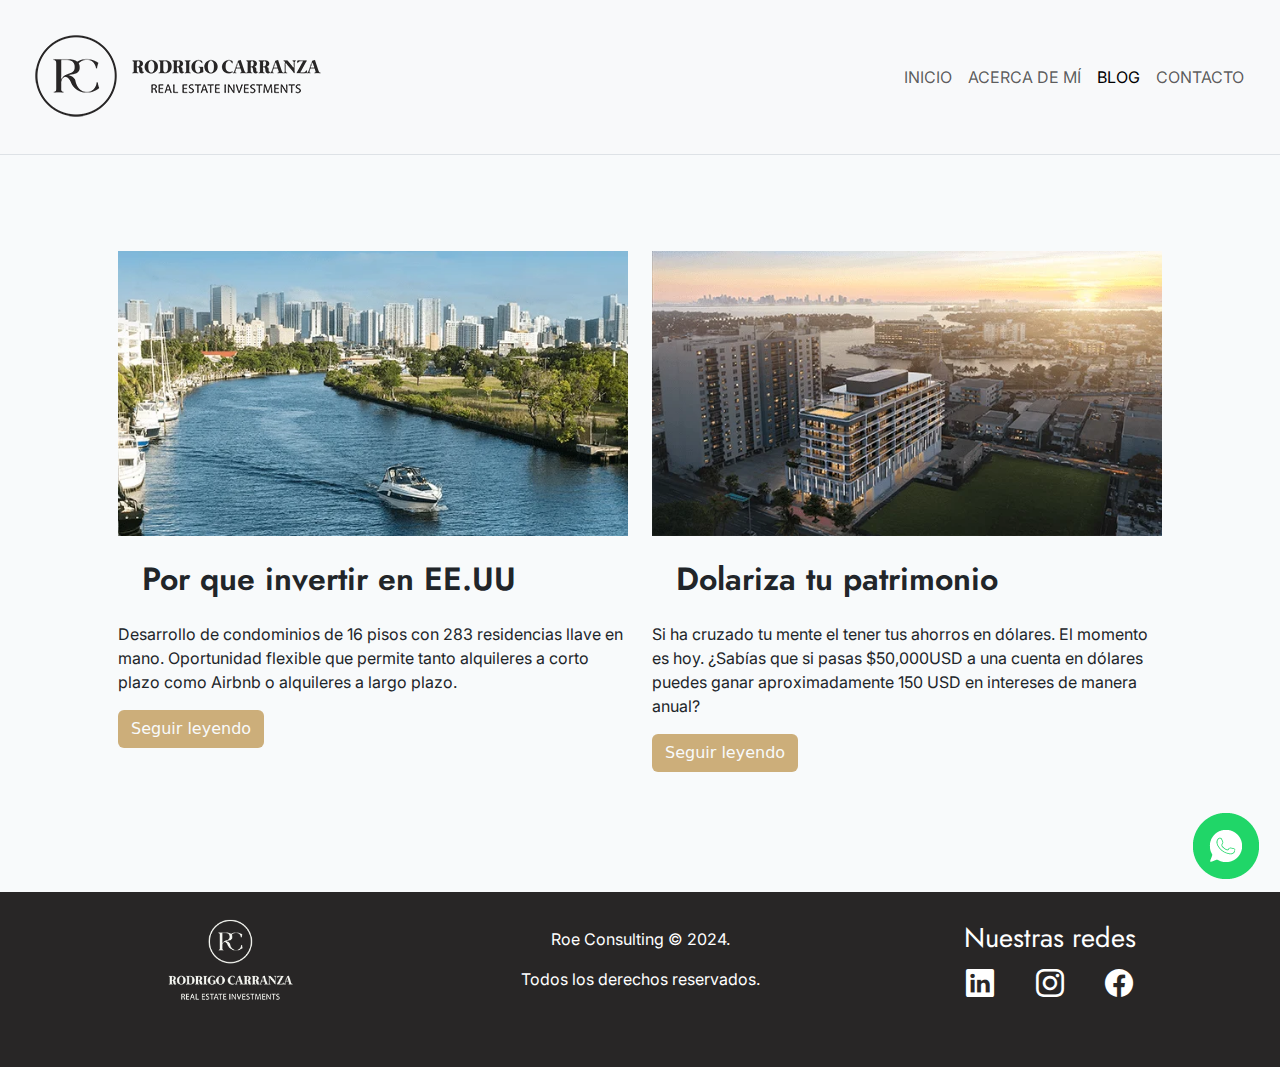
<file: pages/blog.html>
<!DOCTYPE html>
<html lang="en">
<head>
    <meta charset="UTF-8">
    <meta name="viewport" content="width=device-width, initial-scale=1.0">
    <meta name="description" content="Explora nuestro blog para estar al tanto de las últimas tendencias en inversiones inmobiliarias. Consejos, noticias y análisis para potenciar tu cartera con Rodrigo Carranza">
    <link rel="preconnect" href="https://fonts.googleapis.com">
    <link rel="preconnect" href="https://fonts.gstatic.com" crossorigin>
    <link href="https://fonts.googleapis.com/css2?family=Inter:wght@100..900&family=Jost:wght@100..900&display=swap" rel="stylesheet">
<link href="https://cdn.jsdelivr.net/npm/bootstrap@5.3.3/dist/css/bootstrap.min.css" rel="stylesheet" integrity="sha384-QWTKZyjpPEjISv5WaRU9OFeRpok6YctnYmDr5pNlyT2bRjXh0JMhjY6hW+ALEwIH" crossorigin="anonymous">
<link rel="stylesheet" href="https://cdn.jsdelivr.net/npm/bootstrap-icons@1.11.3/font/bootstrap-icons.min.css">
    <link rel="stylesheet" href="../css/style.css">
    <title>Blog - Consejos, noticias y análisis</title>
</head>

<body class="blog">
 
  <header class="sticky-top">

  <nav class="navbar navbar-expand-md bg-body-tertiary border-bottom">
    <div class="container-fluid">
      <a class="navbar-brand" href="../index.html"><img src="../imagenes/rc_completo_gris.webp" alt="" class="w-100 p-3"></a>
      <button class="navbar-toggler" type="button" data-bs-toggle="collapse" data-bs-target="#navbarNavDropdown" aria-controls="navbarNavDropdown" aria-expanded="false" aria-label="Toggle navigation">
        <span class="navbar-toggler-icon"></span>
      </button>
      <div class="collapse navbar-collapse justify-content-md-end p-3" id="navbarNavDropdown">
        <ul class="navbar-nav">
          <li class="nav-item">
            <a class="nav-link" href="../index.html">INICIO</a>
          </li>
          <li class="nav-item">
            <a class="nav-link" href="../pages/acerca-de-mi.html">ACERCA DE MÍ</a>
          </li>
          <li class="nav-item">
            <a class="nav-link active" aria-current="page" href="#">BLOG</a>
          </li>
          <li class="nav-item dropdown">
            <a class="nav-link" href="../pages/contacto.html">CONTACTO</a>
          
          </li>
        </ul>
      </div>
    </div>
  </nav>
</header>




<main>

  <section class="container my-5 p-5">


<div class="row">

    <article class="col-12 col-md-6 col-lg-6">
       <img src ="../imagenes/articulo.webp"alt="1art"/>
       <h3 class="m-4">Por que invertir en EE.UU</h3>
       <p>Desarrollo de condominios de 16 pisos con 283 residencias llave en mano. Oportunidad flexible que permite tanto alquileres a corto plazo como Airbnb o alquileres a largo plazo.</p>
       <a href="../pages/blog-1art.html"class="btn mb-4 btn-1">Seguir leyendo</a>
    </article>

    <article class="col-12 col-md-6 col-lg-6">
      <img src="../imagenes/articulo2.webp"alt="1art"/>
      <h3 class="m-4">Dolariza tu patrimonio</h3>
      <p>Si ha cruzado tu mente el tener tus ahorros en dólares. El momento es hoy. 
      ¿Sabías que si pasas $50,000USD a una cuenta en dólares puedes ganar aproximadamente 150 USD en intereses de manera anual? </p>
      <a href="../pages/blog-2art.html" class="btn mb-4 btn-1">Seguir leyendo</a>
   </article>
       


</div>
</section>

</main>

<div class="whatsapp">
  <a href="http://wa.link/x4kqva"target="_blank"><img src="../imagenes/whats.webp" alt="whatsapp"></a>
 </div>

 <footer class="fixed-bottom-0 footer text-white">
    
  <div class="container">
    
    <div class="row p-4 d-md-flex justify-content-md-between align-items-md-center">

       <div class="mb-3 d-flex flex-column align-items-center col-md-3">
         <img src="../imagenes/logo-complto.webp" class="w-50 mb-4" alt="">
       </div>

       <div class="mb-4 col-md-4">
         <p class="text-center"> Roe Consulting © 2024.</p>
         <p class="text-center"> Todos los derechos reservados.</p>
       </div>

      <div class="mb-3 col-md-3">
       <h4 class="text-center">Nuestras redes</h4>

        <div class="mb-3 fs-3 d-flex justify-content-evenly">
         <a href="https://www.linkedin.com/in/rodrigo-carranza-b4a58064/" target="_blank"><i class="bi bi-linkedin text-white"></i></a>
         <a href="https://www.instagram.com/rodrigo.carranza.rc" target="_blank"><i class="bi bi-instagram text-white"></i></a>
         <a href="https://www.facebook.com/rodrigo.carranza.rc" target="_blank"><i class="bi bi-facebook text-white"></i></a>
        </div>
      </div>

    </div>
  </div>
  
</footer>


    <script src="https://cdn.jsdelivr.net/npm/bootstrap@5.3.3/dist/js/bootstrap.bundle.min.js" integrity="sha384-YvpcrYf0tY3lHB60NNkmXc5s9fDVZLESaAA55NDzOxhy9GkcIdslK1eN7N6jIeHz" crossorigin="anonymous"></script>

</body>
</html>
</file>
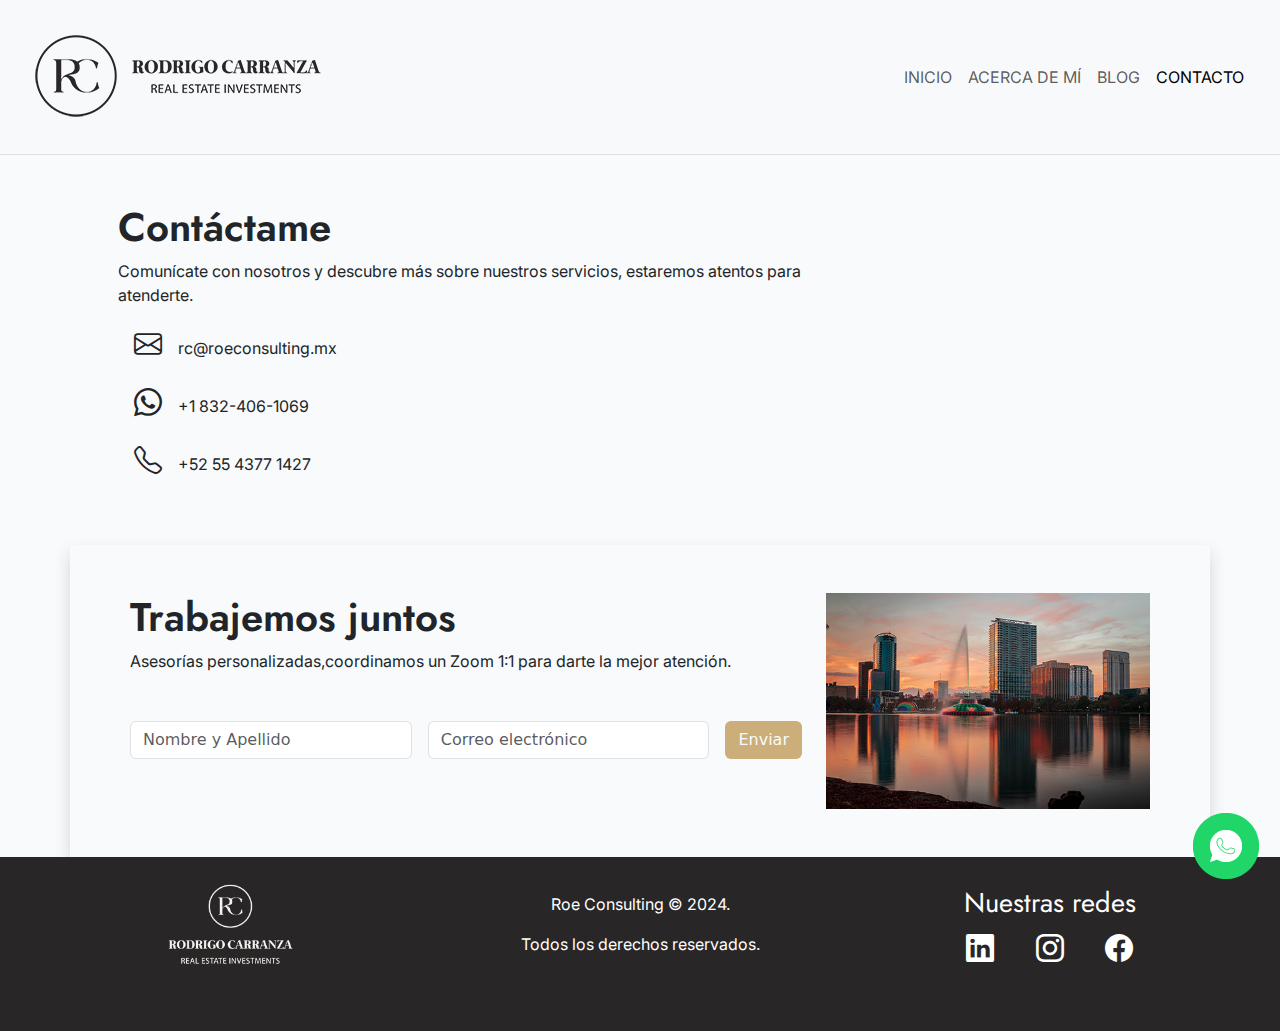
<file: pages/contacto.html>
<!DOCTYPE html>
<html lang="en">
<head>
    <meta charset="UTF-8">
    <meta name="viewport" content="width=device-width, initial-scale=1.0">
    <meta name="description" content="¿Interesado en invertir en bienes raíces? Contácme para recibir asesoramiento personalizado sobre oportunidades en Florida, Texas, Ciudad de México y Riviera Maya">
<link rel="preconnect" href="https://fonts.googleapis.com">
<link rel="preconnect" href="https://fonts.gstatic.com" crossorigin>
<link href="https://fonts.googleapis.com/css2?family=Inter:wght@100..900&family=Jost:wght@100..900&display=swap" rel="stylesheet">
<link href="https://cdn.jsdelivr.net/npm/bootstrap@5.3.3/dist/css/bootstrap.min.css" rel="stylesheet" integrity="sha384-QWTKZyjpPEjISv5WaRU9OFeRpok6YctnYmDr5pNlyT2bRjXh0JMhjY6hW+ALEwIH" crossorigin="anonymous">
<link rel="stylesheet" href="https://cdn.jsdelivr.net/npm/bootstrap-icons@1.11.3/font/bootstrap-icons.min.css">
    <link rel="stylesheet" href="../css/style.css">
    <title>¿Interesado en invertir en bienes raíces?</title>
</head>

<body class="c1">
    
<header class="sticky-top">

    <nav class="navbar navbar-expand-md bg-body-tertiary border-bottom">
      <div class="container-fluid">
        <a class="navbar-brand" href="../index.html"><img src="../imagenes/rc_completo_gris.webp" alt="" class="w-100 p-3"></a>
        <button class="navbar-toggler" type="button" data-bs-toggle="collapse" data-bs-target="#navbarNavDropdown" aria-controls="navbarNavDropdown" aria-expanded="false" aria-label="Toggle navigation">
          <span class="navbar-toggler-icon"></span>
        </button>
        <div class="collapse navbar-collapse justify-content-md-end p-3" id="navbarNavDropdown">
          <ul class="navbar-nav">
            <li class="nav-item">
              <a class="nav-link" href="../index.html">INICIO</a>
            </li>
            <li class="nav-item">
              <a class="nav-link" href="../pages/acerca-de-mi.html">ACERCA DE MÍ</a>
            </li>
            <li class="nav-item">
              <a class="nav-link" href="../pages/blog.html">BLOG</a>
            </li>
            <li class="nav-item dropdown">
              <a class="nav-link active" aria-current="page" href="#">CONTACTO</a>
            
            </li>
          </ul>
        </div>
      </div>
    </nav>
  </header>


<main class="contacto">

  <section class="container p-5">
    <div class="row">
     <div class="text-center text-md-start col-md-8">
      <h2>Contáctame</h2>
      <p>Comunícate con nosotros y descubre más sobre nuestros servicios, estaremos atentos para atenderte.</p>
      <p><i class="bi bi-envelope text-dark fs-3 m-3"></i>rc@roeconsulting.mx</p>
      <p><i class="bi bi-whatsapp text-dark fs-3 m-3"></i>+1 832-406-1069</p>
      <p><i class="bi bi-telephone text-dark fs-3 m-3"></i>+52 55 4377 1427</p>
      </div>

    </div>
   
   </section>


<section class="container shadow">
 <div class="row p-5">
  <div class="text-center text-md-start col-md-8">
   <h2>Trabajemos juntos</h2>
   <p>Asesorías personalizadas,coordinamos un Zoom 1:1 para darte la mejor atención.</p>

   <form action="https://formsubmit.co/marketing.roeconsulting@gmail.com" method="POST" class="d-flex flex-column gap-3 flex-md-row mt-md-5">

     <input type="text" name="name" class="form-control" placeholder="Nombre y Apellido">
     <input type="email" name="email" class="form-control" placeholder="Correo electrónico">
     <input type="submit" class="btn btn-1 align-self-center" value = "Enviar">

   </form>
   </div>
    <div class="d-none d-md-block col-md-4">
     <img src="../imagenes/v2.webp" alt="">
   </div>
 </div>

</section>

</main>


    <div class="whatsapp">
      <a href="http://wa.link/x4kqva"target="_blank"><img src="../imagenes/whats.webp" alt="whatsapp"></a>
     </div>

<footer class="footer text-white fixed-bottom-0">

  <div class="container">
    
    <div class="row p-4 d-md-flex justify-content-md-between align-items-md-center">

       <div class="mb-3 d-flex flex-column align-items-center col-md-3">
         <img src="../imagenes/logo-complto.webp" class="w-50 mb-4" alt="">
       </div>

       <div class="mb-4 col-md-4">
         <p class="text-center"> Roe Consulting © 2024.</p>
         <p class="text-center"> Todos los derechos reservados.</p>
       </div>

      <div class="mb-3 col-md-3">
       <h4 class="text-center">Nuestras redes</h4>

        <div class="mb-3 fs-3 d-flex justify-content-evenly">
         <a href="https://www.linkedin.com/in/rodrigo-carranza-b4a58064/" target="_blank"><i class="bi bi-linkedin text-white"></i></a>
         <a href="https://www.instagram.com/rodrigo.carranza.rc" target="_blank"><i class="bi bi-instagram text-white"></i></a>
         <a href="https://www.facebook.com/rodrigo.carranza.rc" target="_blank"><i class="bi bi-facebook text-white"></i></a>
        </div>
      </div>

    </div>
  </div>

</footer>

<script src="https://cdn.jsdelivr.net/npm/bootstrap@5.3.3/dist/js/bootstrap.bundle.min.js" integrity="sha384-YvpcrYf0tY3lHB60NNkmXc5s9fDVZLESaAA55NDzOxhy9GkcIdslK1eN7N6jIeHz" crossorigin="anonymous"></script>
</body>
</html>
</file>
<file: css/style.css>
.text-red {
  color: #73230A;
}

* {
  margin: 0;
  padding: 0;
  box-sizing: border-box;
}

img {
  max-width: 100%;
}

a {
  text-decoration: none;
  font-family: "Inter", sans-serif;
  font-style: normal;
  font-weight: 400;
}

h1 {
  font-size: 3rem;
  font-family: "Jost", sans-serif;
  font-style: normal;
  font-weight: 600;
}

h2 {
  font-size: 2.5rem;
  font-family: "Jost", sans-serif;
  font-style: normal;
  font-weight: 600;
}

h3 {
  font-size: 2rem;
  font-family: "Jost", sans-serif;
  font-style: normal;
  font-weight: 600;
}

h4 {
  font-size: 1.7rem;
  font-family: "Jost", sans-serif;
  font-style: normal;
  font-weight: 400;
}

p {
  font-family: "Inter", sans-serif;
  font-style: normal;
}

.btn-1 {
  background-color: #CCAE7A;
  color: #F8FAFB;
}

.btn-1:hover {
  border: 2px solid #73230A;
  background-color: #F8FAFB;
  color: #73230A;
}

.btn-2 {
  background-color: #73230A;
  color: #F8FAFB;
}

.btn-2:hover {
  border: 2px solid #73230A;
  background-color: #F8FAFB;
  color: #73230A;
}

.footer {
  background-color: #282626;
}

.whatsapp {
  position: fixed;
  right: 20px;
  bottom: 20px;
}

/*---portada---*/
.index {
  background-color: #F8FAFB;
}

.portada {
  background-image: url(../imagenes/index.webp);
  height: 800px;
  background-size: cover;
  background-position: center;
}
@media (min-width: 768px) {
  .portada {
    background-image: url(../imagenes/index.webp);
    height: 0px;
    background-position: center;
    background-attachment: fixed;
  }
}
@media (min-width: 1280px) {
  .portada {
    background-image: url(../imagenes/index.webp);
    height: 800px;
    background-size: cover;
    background-position: center;
    background-attachment: fixed;
    gap: 1rem;
  }
}
.portada div {
  color: #F8FAFB;
  text-align: center;
  gap: 1rem;
  padding: 5rem;
}
@media (min-width: 768px) {
  .portada div {
    color: #F8FAFB;
    display: block;
    padding: 11rem;
    align-items: start;
    text-align: center;
  }
}
@media (min-width: 1280px) {
  .portada div {
    color: #F8FAFB;
    display: block;
    padding: 8rem;
    align-items: start;
    text-align: center;
  }
}
.portada h1 {
  color: #F8FAFB;
  display: block;
  align-items: center;
  text-align: center;
}
@media (min-width: 768px) {
  .portada h1 {
    color: #F8FAFB;
    display: block;
    padding: 0rem;
    align-items: start;
    text-align: center;
  }
}
.portada h4 {
  padding: 1rem;
}
@media (min-width: 768px) {
  .portada h4 {
    padding: 3.5rem;
    gap: 3rem;
  }
}

/*---Empezemos---*/
.seccion-empecemos {
  background-color: #F8FAFB;
  padding: 3rem;
}
@media (min-width: 768px) {
  .seccion-empecemos {
    background-color: #F8FAFB;
  }
}
@media (min-width: 1280px) {
  .seccion-empecemos {
    background-color: #F8FAFB;
    display: flex;
    justify-content: center;
    align-items: center;
    padding: 6rem;
  }
}
.seccion-empecemos div {
  display: flex;
  flex-direction: column;
  align-items: center;
  text-align: justify;
  gap: 1rem;
  padding: 1rem;
}
@media (min-width: 768px) {
  .seccion-empecemos div {
    display: flex;
    flex-direction: column;
    align-items: center;
    text-align: justify;
    gap: 1rem;
    padding: 1rem;
  }
}
@media (min-width: 1280px) {
  .seccion-empecemos div {
    width: 40%;
    display: flex;
    flex-direction: column;
    align-items: start;
  }
}

/*----proyectos en florida----*/
.slider-proyectos {
  background-color: #F8FAFB;
}

/*----Escribeme----*/
.escribeme {
  background-image: url(../imagenes/escribeme.webp);
  height: 500px;
  background-size: cover;
  background-position: center;
}
@media (min-width: 768px) {
  .escribeme {
    background-image: url(../imagenes/escribeme.webp);
    height: 600px;
    background-position: center;
    background-attachment: fixed;
  }
}
@media (min-width: 1280px) {
  .escribeme {
    background-image: url(../imagenes/escribeme.webp);
    height: 600px;
    background-size: cover;
    background-position: center;
    background-attachment: fixed;
    gap: 1rem;
  }
}
.escribeme div {
  color: #282626;
  text-align: center;
  gap: 1rem;
  padding: 5rem;
}
@media (min-width: 768px) {
  .escribeme div {
    color: #282626;
    display: block;
    padding: 6rem;
    align-items: start;
    text-align: center;
  }
}
@media (min-width: 1280px) {
  .escribeme div {
    color: #282626;
    display: block;
    padding: 6rem;
    align-items: start;
    text-align: center;
  }
}
.escribeme h2 {
  color: #282626;
  display: block;
  text-align: center;
}
@media (min-width: 768px) {
  .escribeme h2 {
    color: #282626;
    display: block;
    padding: 0rem;
    align-items: start;
    text-align: center;
  }
}
.escribeme a {
  background-color: #282626;
  color: #F8FAFB;
  text-align: center;
  padding: 0.7rem 2rem;
  border: 1px solid #282626;
  border-radius: 11px;
}
@media (min-width: 768px) {
  .escribeme a {
    background-color: #282626;
    color: #F8FAFB;
    text-align: center;
    padding: 0.7rem 2rem;
    border: 1px solid #282626;
    border-radius: 11px;
  }
}
@media (min-width: 1280px) {
  .escribeme a {
    background-color: #282626;
    color: #F8FAFB;
    text-align: center;
    padding: 0.7rem 2rem;
    border: 1px solid #282626;
    border-radius: 11px;
  }
}
.escribeme h4 {
  padding: 1rem;
}
@media (min-width: 768px) {
  .escribeme h4 {
    padding: 3.5rem;
    gap: 3rem;
  }
}
@media (min-width: 1280px) {
  .escribeme h4 {
    padding: 4rem;
  }
}

.blog {
  background-color: #F8FAFB;
}

.bg-blue {
  background-color: #F8FAFB;
}

.img-blog {
  align-items: center;
}

.color {
  background-color: #F6F6F6;
}

.carousel-control-prev,
.carousel-control-next {
  width: 50px;
  height: 50px;
  background-color: black;
  border-radius: 50%;
  align-items: center;
}

.carousel-control-prev {
  left: 5%;
}

.carousel-control-next {
  right: 5%;
}

.relacionado {
  padding: 3rem;
}

.bio {
  background-color: #F8FAFB;
  padding: 3rem;
}
@media (min-width: 768px) {
  .bio {
    background-color: #F8FAFB;
    padding: 1rem;
  }
}
@media (min-width: 1280px) {
  .bio {
    background-color: #F8FAFB;
    display: flex;
    justify-content: center;
    align-items: center;
    height: 1000px;
    gap: 1rem;
  }
}
.bio div {
  display: flex;
  flex-direction: column;
  align-items: center;
  text-align: justify;
  gap: 1rem;
  padding: 1rem;
}
@media (min-width: 768px) {
  .bio div {
    display: flex;
    flex-direction: column;
    align-items: center;
    text-align: justify;
    gap: 1rem;
    padding: 1rem;
  }
}
@media (min-width: 1280px) {
  .bio div {
    width: 35%;
    display: flex;
    flex-direction: column;
    align-items: start;
    gap: 1rem;
  }
}

.metodologia {
  background-image: url(../imagenes/bg-acerca.webp);
  background-size: cover;
  background-position: center;
  background-attachment: fixed;
}

.ventajas {
  background-color: #F8FAFB;
  align-items: center;
}

.contacto {
  background-color: #F8FAFB;
}

/*# sourceMappingURL=style.css.map */
</file>
